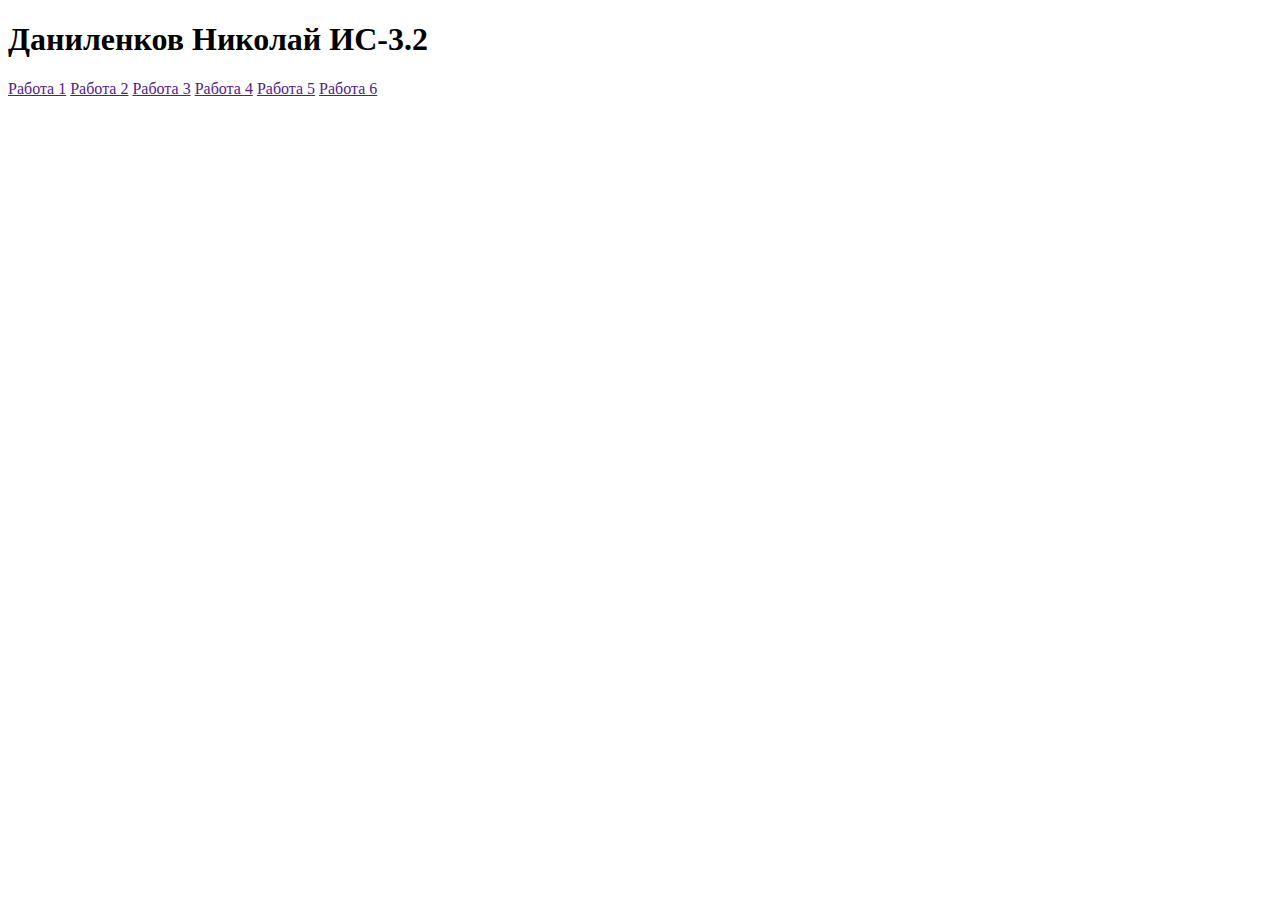
<file: index.html>
<!DOCTYPE html>
<html lang="en">
<head>
    <meta charset="UTF-8">
    <meta name="viewport" content="width=device-width, initial-scale=1.0">
    <title>Даниленков Николай ИС-3.2</title>
</head>
<body>
    <h1>Даниленков Николай ИС-3.2</h1>

    <a href="">Работа 1</a>
    <a href="">Работа 2</a>
    <a href="">Работа 3</a>
    <a href="">Работа 4</a>
    <a href="">Работа 5</a>
    <a href="">Работа 6</a>
    
</body>
</html>
</file>
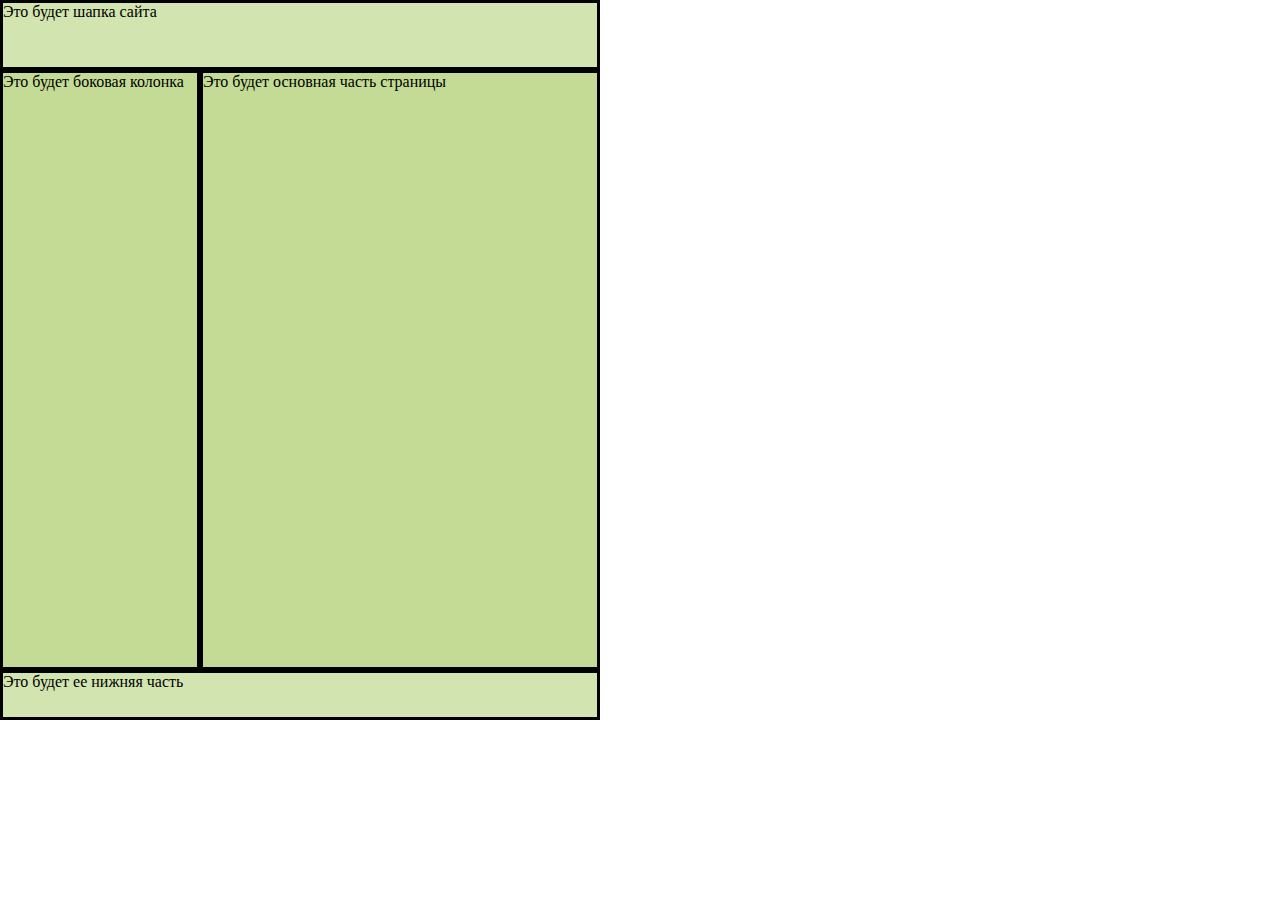
<file: web.html>
<!DOCTYPE html>
<html lang="en">
<head>
    <meta charset="UTF-8">
    <meta name="viewport" content="width=device-width, initial-scale=1.0">
    <link rel="stylesheet" href="web2.css">
    <title>Document</title>
</head>
<body>  
    <div id = "header">Это будет шапка сайта</div>
    <div id = "sidebar">Это будет боковая колонка</div>
    <div id = "content">Это будет основная часть страницы</div>
    <div id = "footer">Это будет ее нижняя часть</div>
</body>
</html>
</file>
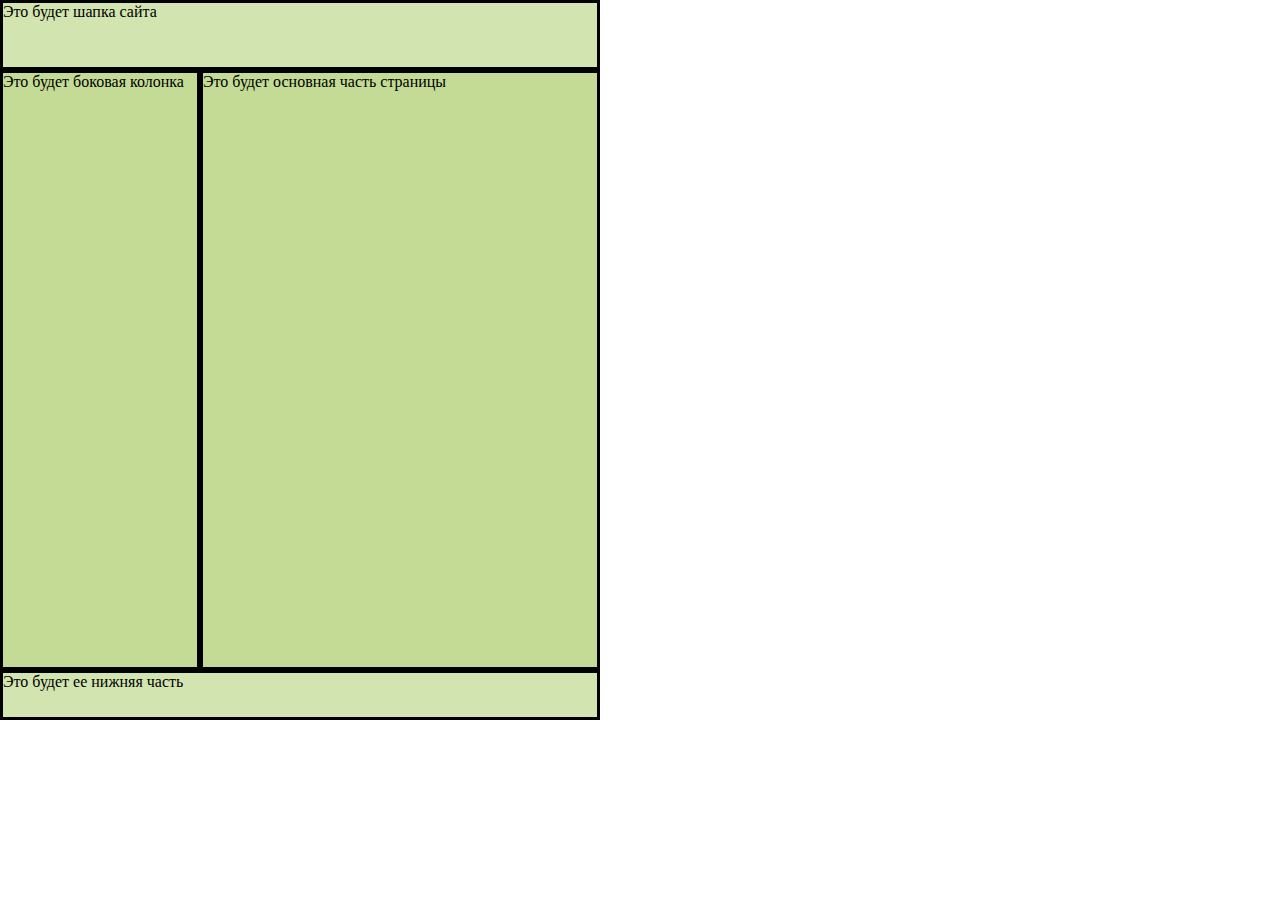
<file: web1.html>
<!DOCTYPE html>
<html lang="en">
<head>
    <meta charset="UTF-8">
    <meta name="viewport" content="width=device-width, initial-scale=1.0">
    <link rel="stylesheet" href="web.css">
    <title>Document</title>
</head>
<body>  
    <div id = "header">Это будет шапка сайта</div>
    <div id = "sidebar">Это будет боковая колонка</div>
    <div id = "content">Это будет основная часть страницы</div>
    <div id = "footer">Это будет ее нижняя часть</div>
</body>
</html>
</file>
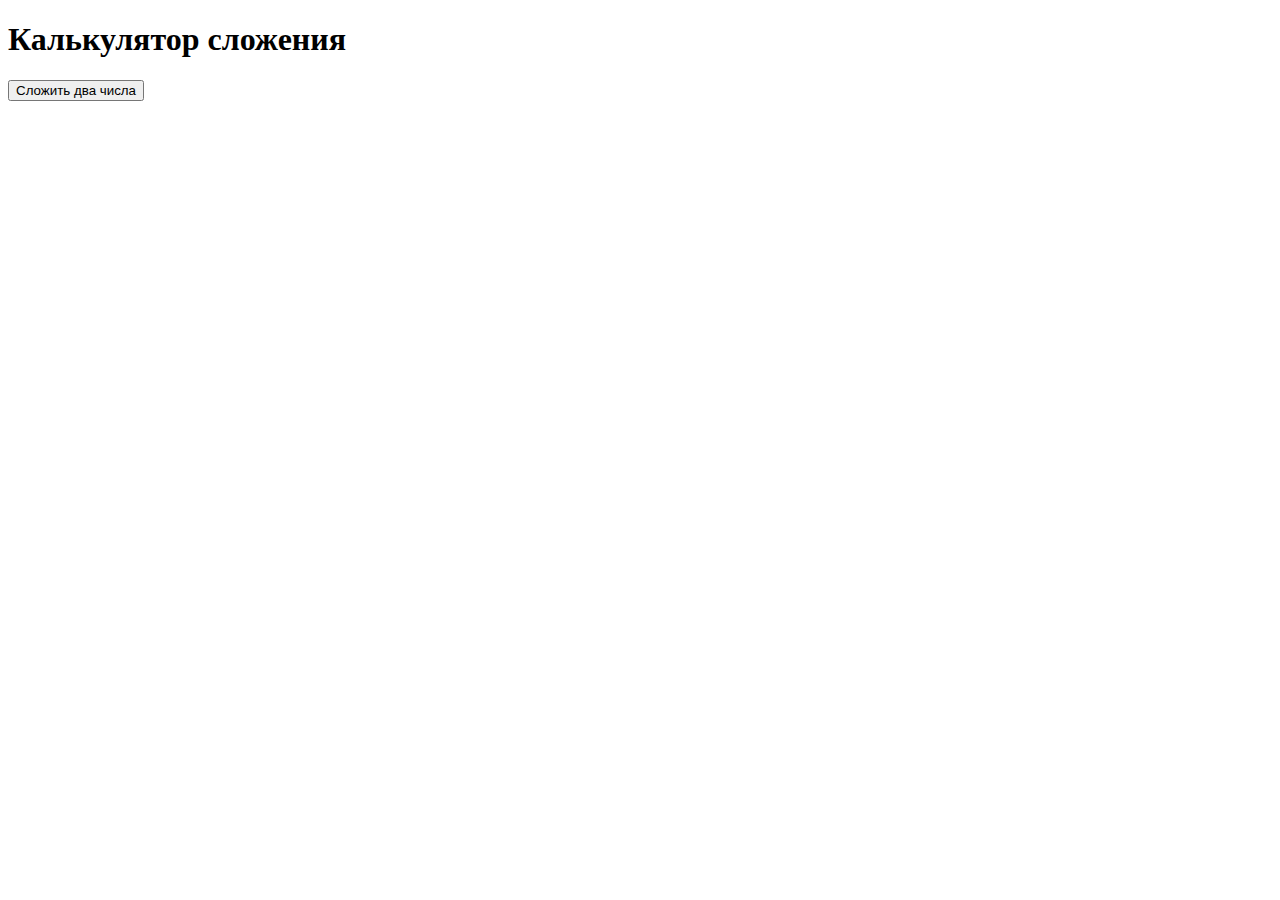
<file: web2.html>
<!DOCTYPE html>
<html lang="en">
<head>
    <meta charset="UTF-8">
    <meta name="viewport" content="width=device-width, initial-scale=1.0">
    <title>Даниленков Николай ИС-3.2</title>
</head>
<body>
    <h1>Калькулятор сложения</h1>
    <button onclick="addNumbers()">Сложить два числа</button>
    <script>
    function addNumbers() {

        let n1=prompt("Введите первое число:");

        let n2=prompt("Введите второе число:");
        
        let result = parseFloat(n1) + parseFloat(n2);

        alert("Результат: " + n1 + " + " + n2 + " = " + result);
    }

    </script>
</body>
</html>
</file>
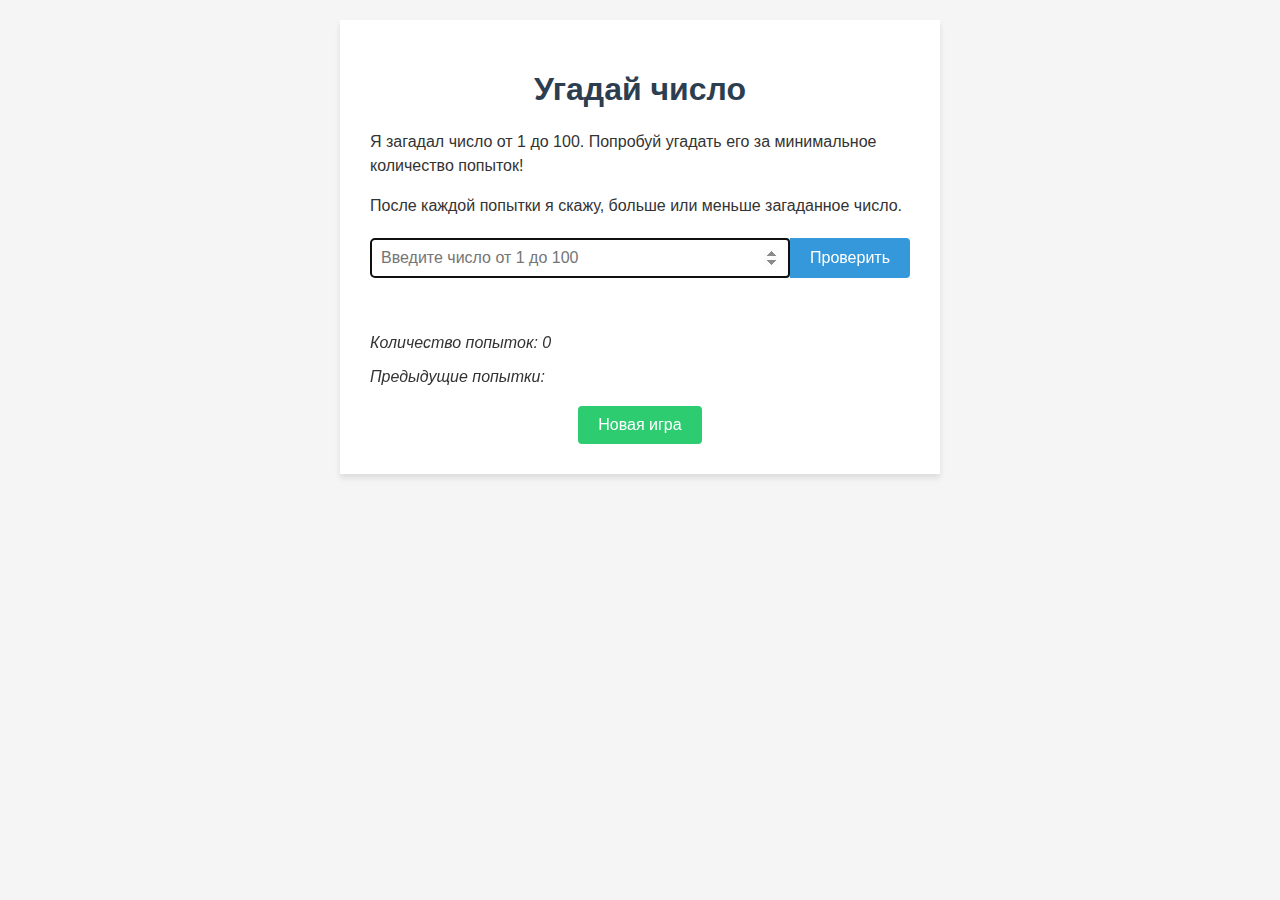
<file: web3.html>
<!DOCTYPE html>
<html lang="ru">
<head>
    <meta charset="UTF-8">
    <meta name="viewport" content="width=device-width, initial-scale=1.0">
    <title>Угадай число</title>
    <link rel="stylesheet" href="web3.css">
</head>
<body>
    <div class="game-container">
        <h1>Угадай число</h1>
        
        <div class="instructions">
            <p>Я загадал число от 1 до 100. Попробуй угадать его за минимальное количество попыток!</p>
            <p>После каждой попытки я скажу, больше или меньше загаданное число.</p>
        </div>
        
        <div class="input-section">
            <input type="number" id="guessInput" min="1" max="100" placeholder="Введите число от 1 до 100">
            <button id="guessBtn">Проверить</button>
        </div>
        
        <div id="message" class="message"></div>
        
        <div class="attempts">
            <p>Количество попыток: <span id="attemptCount">0</span></p>
            <p>Предыдущие попытки: <span id="previousGuesses"></span></p>
        </div>
        
        <button id="newGameBtn">Новая игра</button>
    </div>

    <script>
        // Инициализация переменных игры
        let secretNumber;
        let attempts;
        let previousGuesses;
        
        // Элементы DOM
        const guessInput = document.getElementById('guessInput');
        const guessBtn = document.getElementById('guessBtn');
        const newGameBtn = document.getElementById('newGameBtn');
        const message = document.getElementById('message');
        const attemptCount = document.getElementById('attemptCount');
        const previousGuessesElement = document.getElementById('previousGuesses');
        
        // Функция начала новой игры
        function startNewGame() {
            // Генерация случайного числа от 1 до 100
            secretNumber = Math.floor(Math.random() * 100) + 1;
            attempts = 0;
            previousGuesses = [];
            
            // Очистка интерфейса
            guessInput.value = '';
            message.textContent = '';
            message.className = 'message';
            attemptCount.textContent = '0';
            previousGuessesElement.textContent = '';
            
            // Фокус на поле ввода
            guessInput.focus();
            
            console.log('Загаданное число:', secretNumber); // Для отладки
        }
        
        // Функция обработки попытки угадать
        function makeGuess() {
            const guess = parseInt(guessInput.value);
            
            // Проверка валидности ввода
            if (isNaN(guess) || guess < 1 || guess > 100) {
                message.textContent = 'Пожалуйста, введите число от 1 до 100!';
                message.className = 'message warning';
                return;
            }
            
            // Увеличение счетчика попыток
            attempts++;
            attemptCount.textContent = attempts;
            
            // Добавление попытки в историю
            previousGuesses.push(guess);
            previousGuessesElement.textContent = previousGuesses.join(', ');
            
            // Проверка угадал ли игрок число
            if (guess === secretNumber) {
                message.textContent = `Поздравляю! Вы угадали число ${secretNumber} за ${attempts} попыток!`;
                message.className = 'message success';
                guessInput.disabled = true;
                guessBtn.disabled = true;
            } else if (guess < secretNumber) {
                message.textContent = 'Загаданное число больше!';
                message.className = 'message warning';
            } else {
                message.textContent = 'Загаданное число меньше!';
                message.className = 'message warning';
            }
            
            // Очистка поля ввода
            guessInput.value = '';
            guessInput.focus();
        }
        
        // Обработчики событий
        guessBtn.addEventListener('click', makeGuess);
        
        guessInput.addEventListener('keypress', function(event) {
            if (event.key === 'Enter') {
                makeGuess();
            }
        });
        
        newGameBtn.addEventListener('click', startNewGame);
        
        // Начало игры при загрузке страницы
        window.addEventListener('load', startNewGame);
    </script>
</body>
</html>
</file>
<file: web2.css>
* {
            margin: 0;
            padding: 0;
            box-sizing: border-box;
        }

        #wrapper {
            width: 600px;
            margin: 0 auto;
            overflow: hidden;
        }

        #header {
            width: 600px;
            height: 70px;
            border: 3px solid black;
            background: #D2E4AF;
        }

        .main-content {
            overflow: hidden; 
        }

        #sidebar {
            width: 200px;
            height: 600px;
            float: left;
            border: 3px solid black;
            background: #C3DB94;
        }

        #content {
            width: 400px;
            min-height: 600px;
            float: left;
            border: 3px solid black;
            background: #C3DB94;
        }

        #footer {
            width: 600px;
            height: 50px;
            clear: both;
            border: 3px solid black;
            background: #D2E4AF;
        }
</file>
<file: web.css>
* {
            margin: 0;
            padding: 0;
            box-sizing: border-box;
        }

        #wrapper {
            width: 600px;
            margin: 0 auto;
            overflow: hidden;
        }

        #header {
            width: 600px;
            height: 70px;
            border: 3px solid black;
            background: #D2E4AF;
        }

        .main-content {
            overflow: hidden; 
        }

        #sidebar {
            width: 200px;
            height: 600px;
            float: left;
            border: 3px solid black;
            background: #C3DB94;
        }

        #content {
            width: 400px;
            min-height: 600px;
            float: left;
            border: 3px solid black;
            background: #C3DB94;
        }

        #footer {
            width: 600px;
            height: 50px;
            clear: both;
            border: 3px solid black;
            background: #D2E4AF;
        }
</file>
<file: web3.css>
body {
            font-family: 'Segoe UI', Tahoma, Geneva, Verdana, sans-serif;
            max-width: 600px;
            margin: 0 auto;
            padding: 20px;
            background-color: #f5f5f5;
            color: #333;
        }
        
        .game-container {
            background-color: white;
            padding: 30px;
            box-shadow: 0 4px 6px rgba(0, 0, 0, 0.1);
        }
        
        h1 {
            text-align: center;
            color: #2c3e50;
        }
        
        .instructions {
            margin-bottom: 20px;
            line-height: 1.5;
        }
        
        .input-section {
            display: flex;
            margin-bottom: 20px;
        }
        
        #guessInput {
            flex-grow: 1;
            padding: 10px;
            font-size: 16px;
            border: 1px solid #ddd;
            border-radius: 4px 0 0 4px;
        }
        
        button {
            padding: 10px 20px;
            background-color: #3498db;
            color: white;
            border: none;
            border-radius: 0 4px 4px 0;
            cursor: pointer;
            font-size: 16px;
            transition: background-color 0.3s;
        }
        
        button:hover {
            background-color: #2980b9;
        }
        
        #newGameBtn {
            display: block;
            margin: 20px auto 0;
            border-radius: 4px;
            background-color: #2ecc71;
        }
        
        #newGameBtn:hover {
            background-color: #27ae60;
        }
        
        .message {
            padding: 10px;
            border-radius: 4px;
            margin-bottom: 10px;
            text-align: center;
            font-weight: bold;
        }
        
        .success {
            background-color: #d4edda;
            color: #155724;
        }
        
        .warning {
            background-color: #fff3cd;
            color: #856404;
        }
        
        .attempts {
            margin-top: 15px;
            font-style: italic;
        }
</file>
